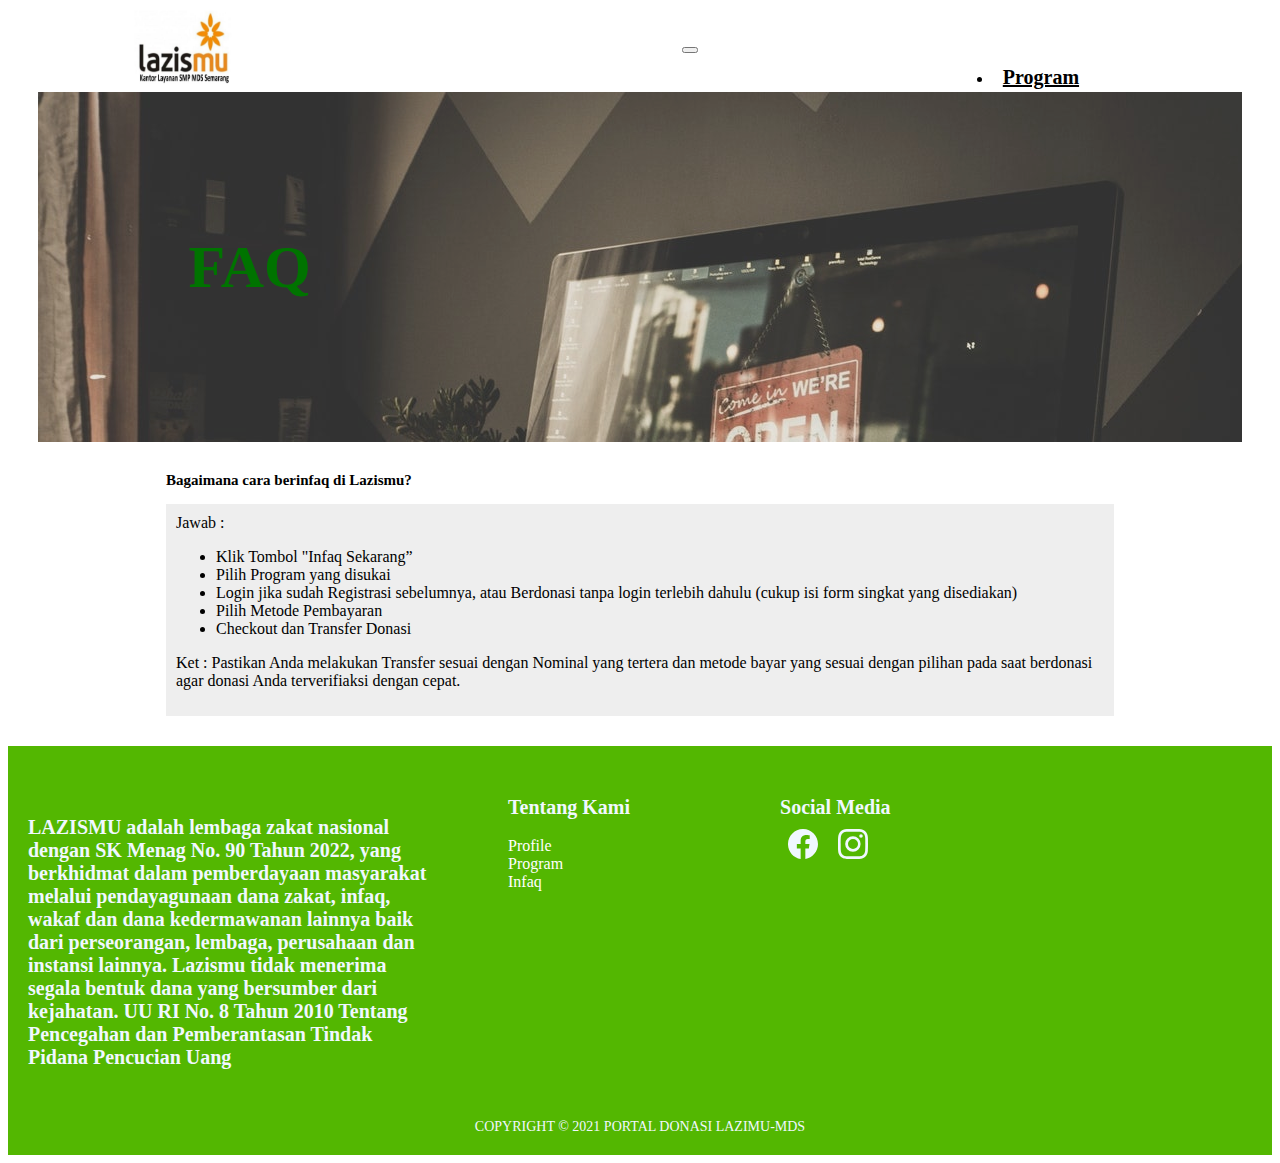
<file: faq.html>
<!DOCTYPE html>
<html lang="en">
  <head>
    <meta charset="UTF-8" />
    <meta http-equiv="X-UA-Compatible" content="IE=edge" />
    <meta name="viewport" content="width=device-width, initial-scale=1.0" />
    <title>Faq</title>
    <link rel="stylesheet" href="css/index.css" />
    <!-- bootstrap cdn -->
    <link
      href="https://cdn.jsdelivr.net/npm/bootstrap@5.2.3/dist/css/bootstrap.min.css"
      rel="stylesheet"
      integrity="sha384-rbsA2VBKQhggwzxH7pPCaAqO46MgnOM80zW1RWuH61DGLwZJEdK2Kadq2F9CUG65"
      crossorigin="anonymous"
    />
    <script
      src="https://cdn.jsdelivr.net/npm/bootstrap@5.2.3/dist/js/bootstrap.bundle.min.js"
      integrity="sha384-kenU1KFdBIe4zVF0s0G1M5b4hcpxyD9F7jL+jjXkk+Q2h455rYXK/7HAuoJl+0I4"
      crossorigin="anonymous"
      defer
    ></script>
    <!-- end -->
  </head>
  <body>
    <!-- navbar -->
    <nav class="navbar navbar-expand-lg init-navbar">
      <div class="nav-container">
        <div class="nav-col-left">
          <a href="index.html">
            <img src="assets/logo.jpg" alt="Logo" />
          </a>
        </div>
        <button
          class="navbar-toggler"
          type="button"
          data-bs-toggle="collapse"
          data-bs-target="#navbarSupportedContent"
        >
          <span class="navbar-toggler-icon"></span>
        </button>
        <div class="collapse navbar-collapse" id="navbarSupportedContent">
          <ul class="navbar-nav nav nav-content">
            <li class="nav-item">
              <a class="nav-link" href="index.html">Program</a>
            </li>
            <li class="nav-item">
              <a class="nav-link" href="layanan.html">Layanan</a>
            </li>
            <li class="nav-item">
              <a class="nav-link" href="profile.html">Tentang Kami</a>
            </li>
            <li class="nav-item">
              <a href="infaq.html" class="button nav-link infaq-button"
                >Infaq Sekarang</a
              >
            </li>
          </ul>
        </div>
      </div>
    </nav>
    <!-- end navbar -->
    <div class="header-image background-other">
      <div class="container-content">
        <span class="title">FAQ</span>
      </div>
    </div>
    <div class="container-content no-rek">
      <p class="bold">Bagaimana cara berinfaq di Lazismu?</p>
      <div class="card answered">
        <span>Jawab :</span>
        <br>
        <ul>
            <li>Klik Tombol "Infaq Sekarang”</li>
            <li>Pilih Program yang disukai</li>
            <li>Login jika sudah Registrasi sebelumnya, atau Berdonasi tanpa login terlebih dahulu (cukup isi form singkat yang disediakan)</li>
            <li>Pilih Metode Pembayaran</li>
            <li>Checkout dan Transfer Donasi</li>
        </ul>
        <p>Ket : Pastikan Anda melakukan Transfer sesuai dengan Nominal yang tertera dan metode bayar yang sesuai dengan pilihan pada saat berdonasi agar donasi Anda terverifiaksi dengan cepat.</p>
      </div>
    </div>
    <!-- footer -->
    <footer>
      <div class="container">
        <div class="footer-first">
          <p class="title">
            LAZISMU adalah lembaga zakat nasional dengan SK Menag No. 90 Tahun
            2022, yang berkhidmat dalam pemberdayaan masyarakat melalui
            pendayagunaan dana zakat, infaq, wakaf dan dana kedermawanan lainnya
            baik dari perseorangan, lembaga, perusahaan dan instansi lainnya.
            Lazismu tidak menerima segala bentuk dana yang bersumber dari
            kejahatan. UU RI No. 8 Tahun 2010 Tentang Pencegahan dan
            Pemberantasan Tindak Pidana Pencucian Uang
          </p>
        </div>
        <div class="footer-second">
          <span class="title">Tentang Kami</span>
          <br />
          <a href="profile.html">Profile</a>
          <a href="index.html">Program</a>
          <a href="infaq.html">Infaq</a>
        </div>
        <div class="footer-third">
          <span class="title">Social Media</span>
          <div style="margin-top: 10px">
            <svg
              viewBox="0 0 16 16"
              focusable="false"
              role="img"
              aria-label="facebook"
              xmlns="http://www.w3.org/2000/svg"
              fill="currentColor"
              class="bi-facebook b-icon bi"
            >
              <g>
                <path
                  d="M16 8.049c0-4.446-3.582-8.05-8-8.05C3.58 0-.002 3.603-.002 8.05c0 4.017 2.926 7.347 6.75 7.951v-5.625h-2.03V8.05H6.75V6.275c0-2.017 1.195-3.131 3.022-3.131.876 0 1.791.157 1.791.157v1.98h-1.009c-.993 0-1.303.621-1.303 1.258v1.51h2.218l-.354 2.326H9.25V16c3.824-.604 6.75-3.934 6.75-7.951z"
                ></path>
              </g>
            </svg>
            <svg
              viewBox="0 0 16 16"
              focusable="false"
              role="img"
              aria-label="instagram"
              xmlns="http://www.w3.org/2000/svg"
              fill="currentColor"
              class="bi-instagram b-icon bi"
            >
              <g>
                <path
                  d="M8 0C5.829 0 5.556.01 4.703.048 3.85.088 3.269.222 2.76.42a3.917 3.917 0 0 0-1.417.923A3.927 3.927 0 0 0 .42 2.76C.222 3.268.087 3.85.048 4.7.01 5.555 0 5.827 0 8.001c0 2.172.01 2.444.048 3.297.04.852.174 1.433.372 1.942.205.526.478.972.923 1.417.444.445.89.719 1.416.923.51.198 1.09.333 1.942.372C5.555 15.99 5.827 16 8 16s2.444-.01 3.298-.048c.851-.04 1.434-.174 1.943-.372a3.916 3.916 0 0 0 1.416-.923c.445-.445.718-.891.923-1.417.197-.509.332-1.09.372-1.942C15.99 10.445 16 10.173 16 8s-.01-2.445-.048-3.299c-.04-.851-.175-1.433-.372-1.941a3.926 3.926 0 0 0-.923-1.417A3.911 3.911 0 0 0 13.24.42c-.51-.198-1.092-.333-1.943-.372C10.443.01 10.172 0 7.998 0h.003zm-.717 1.442h.718c2.136 0 2.389.007 3.232.046.78.035 1.204.166 1.486.275.373.145.64.319.92.599.28.28.453.546.598.92.11.281.24.705.275 1.485.039.843.047 1.096.047 3.231s-.008 2.389-.047 3.232c-.035.78-.166 1.203-.275 1.485a2.47 2.47 0 0 1-.599.919c-.28.28-.546.453-.92.598-.28.11-.704.24-1.485.276-.843.038-1.096.047-3.232.047s-2.39-.009-3.233-.047c-.78-.036-1.203-.166-1.485-.276a2.478 2.478 0 0 1-.92-.598 2.48 2.48 0 0 1-.6-.92c-.109-.281-.24-.705-.275-1.485-.038-.843-.046-1.096-.046-3.233 0-2.136.008-2.388.046-3.231.036-.78.166-1.204.276-1.486.145-.373.319-.64.599-.92.28-.28.546-.453.92-.598.282-.11.705-.24 1.485-.276.738-.034 1.024-.044 2.515-.045v.002zm4.988 1.328a.96.96 0 1 0 0 1.92.96.96 0 0 0 0-1.92zm-4.27 1.122a4.109 4.109 0 1 0 0 8.217 4.109 4.109 0 0 0 0-8.217zm0 1.441a2.667 2.667 0 1 1 0 5.334 2.667 2.667 0 0 1 0-5.334z"
                ></path>
              </g>
            </svg>
          </div>
        </div>
      </div>
      <span class="copyright">COPYRIGHT © 2021 PORTAL DONASI LAZIMU-MDS</span>
    </footer>
    <!-- end footer -->
  </body>
</html>
</file>
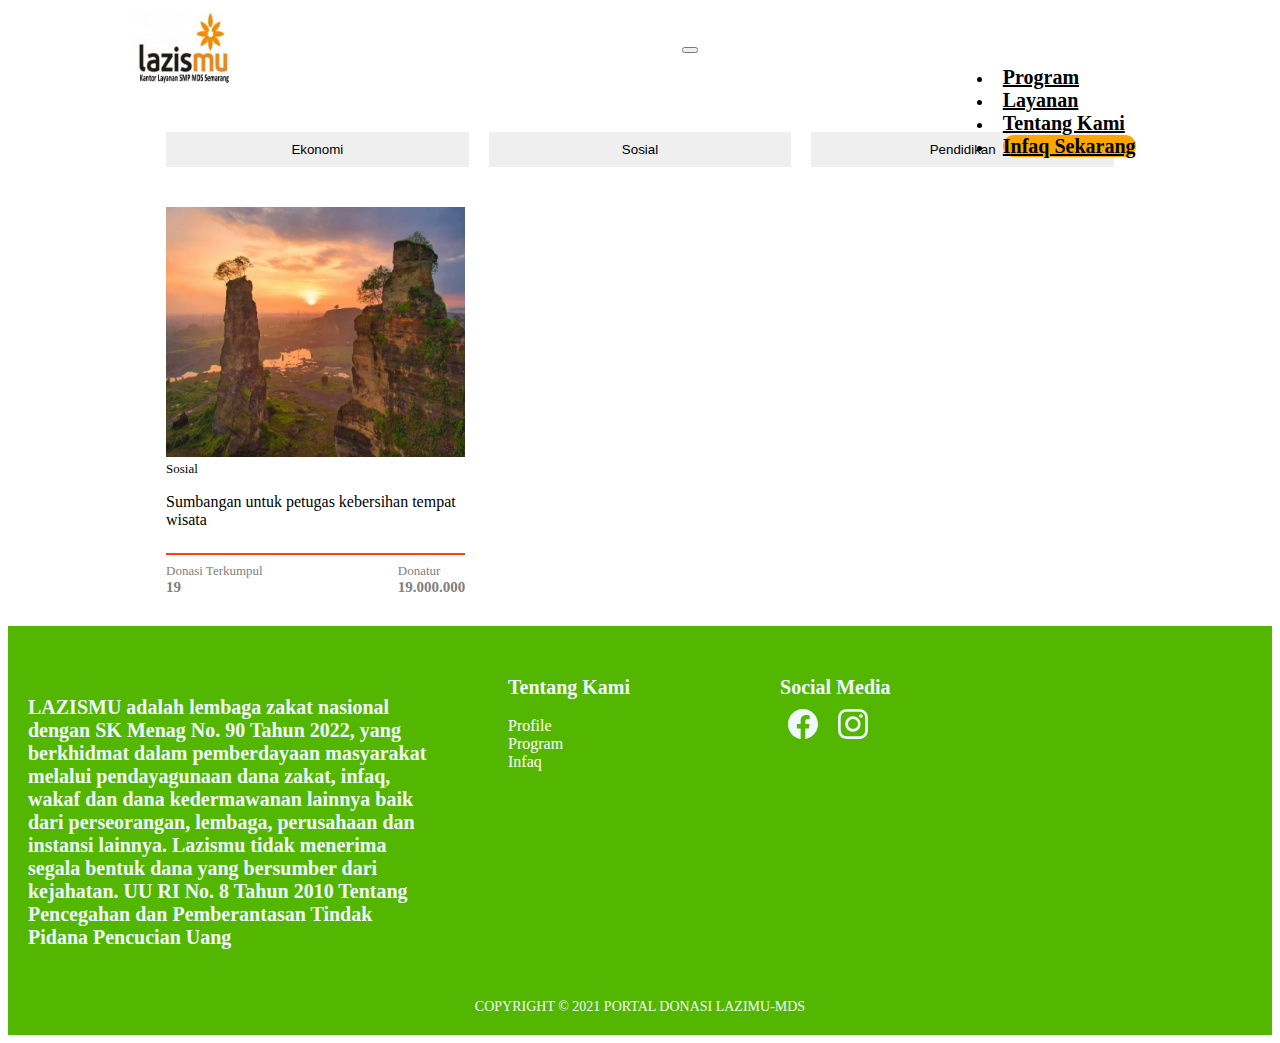
<file: infaq.html>
<!DOCTYPE html>
<html lang="en">
  <head>
    <meta charset="UTF-8" />
    <meta http-equiv="X-UA-Compatible" content="IE=edge" />
    <meta name="viewport" content="width=device-width, initial-scale=1.0" />
    <title>Infaq</title>
    <link rel="stylesheet" href="css/index.css" />
    <!-- bootstrap cdn -->
    <link
      href="https://cdn.jsdelivr.net/npm/bootstrap@5.2.3/dist/css/bootstrap.min.css"
      rel="stylesheet"
      integrity="sha384-rbsA2VBKQhggwzxH7pPCaAqO46MgnOM80zW1RWuH61DGLwZJEdK2Kadq2F9CUG65"
      crossorigin="anonymous"
    />
    <script
      src="https://cdn.jsdelivr.net/npm/bootstrap@5.2.3/dist/js/bootstrap.bundle.min.js"
      integrity="sha384-kenU1KFdBIe4zVF0s0G1M5b4hcpxyD9F7jL+jjXkk+Q2h455rYXK/7HAuoJl+0I4"
      crossorigin="anonymous"
      defer
    ></script>
    <!-- end -->
  </head>
  <body>
    <!-- navbar -->
    <nav class="navbar navbar-expand-lg init-navbar">
      <div class="nav-container">
        <div class="nav-col-left">
          <a href="index.html">
            <img src="assets/logo.jpg" alt="Logo" />
          </a>
        </div>
        <button
          class="navbar-toggler"
          type="button"
          data-bs-toggle="collapse"
          data-bs-target="#navbarSupportedContent"
        >
          <span class="navbar-toggler-icon"></span>
        </button>
        <div class="collapse navbar-collapse" id="navbarSupportedContent">
          <ul class="navbar-nav nav nav-content">
            <li class="nav-item">
              <a class="nav-link" href="index.html">Program</a>
            </li>
            <li class="nav-item">
              <a class="nav-link" href="layanan.html">Layanan</a>
            </li>
            <li class="nav-item">
              <a class="nav-link" href="profile.html">Tentang Kami</a>
            </li>
            <li class="nav-item">
              <a href="infaq.html" class="button nav-link infaq-button"
                >Infaq Sekarang</a
              >
            </li>
          </ul>
        </div>
      </div>
    </nav>
    <!-- end navbar -->
    <div class="container-content">
      <div class="button-group">
        <button>Ekonomi</button>
        <button>Sosial</button>
        <button>Pendidikan</button>
      </div>
      <div class="donation-group">
        <div class="card">
          <img src="assets/brown-canyon.jpg" alt="Image Description" />
          <div class="card-body">
            <div class="card-body-box">
              <span class="card-category">Sosial</span>
              <p class="card-title">Sumbangan untuk petugas kebersihan tempat wisata</p>
            </div>
            <hr class="garis" />
            <div class="card-content">
              <div class="card-body-box">
                <span>Donasi Terkumpul</span>
                <span class="bold">19</span>
              </div>
              <div class="card-body-box">
                <span>Donatur</span>
                <span class="bold">19.000.000 </span>
              </div>
            </div>
          </div>
        </div>
      </div>
    </div>
    <!-- footer -->
    <footer>
      <div class="container">
        <div class="footer-first">
            <p class="title">LAZISMU adalah lembaga zakat nasional dengan SK Menag No. 90 Tahun 2022, 
              yang berkhidmat dalam pemberdayaan masyarakat melalui pendayagunaan dana zakat, infaq, wakaf dan dana kedermawanan
               lainnya baik dari perseorangan, lembaga, perusahaan dan instansi lainnya. Lazismu tidak menerima segala bentuk dana yang bersumber 
               dari kejahatan. UU RI No. 8 Tahun 2010 Tentang Pencegahan dan Pemberantasan Tindak Pidana Pencucian Uang</p>
        </div>
        <div class="footer-second">
          <span class="title">Tentang Kami</span>
          <br>
          <a href="profile.html">Profile</a>
          <a href="index.html">Program</a>
          <a href="infaq.html">Infaq</a>
        </div>
        <div class="footer-third">
          <span class="title">Social Media</span>
          <div style="margin-top: 10px;">
            <svg viewBox="0 0 16 16"  focusable="false" role="img" aria-label="facebook" xmlns="http://www.w3.org/2000/svg" fill="currentColor" class="bi-facebook b-icon bi"><g><path d="M16 8.049c0-4.446-3.582-8.05-8-8.05C3.58 0-.002 3.603-.002 8.05c0 4.017 2.926 7.347 6.75 7.951v-5.625h-2.03V8.05H6.75V6.275c0-2.017 1.195-3.131 3.022-3.131.876 0 1.791.157 1.791.157v1.98h-1.009c-.993 0-1.303.621-1.303 1.258v1.51h2.218l-.354 2.326H9.25V16c3.824-.604 6.75-3.934 6.75-7.951z"></path></g></svg>
            <svg viewBox="0 0 16 16"  focusable="false" role="img" aria-label="instagram" xmlns="http://www.w3.org/2000/svg" fill="currentColor" class="bi-instagram b-icon bi"><g><path d="M8 0C5.829 0 5.556.01 4.703.048 3.85.088 3.269.222 2.76.42a3.917 3.917 0 0 0-1.417.923A3.927 3.927 0 0 0 .42 2.76C.222 3.268.087 3.85.048 4.7.01 5.555 0 5.827 0 8.001c0 2.172.01 2.444.048 3.297.04.852.174 1.433.372 1.942.205.526.478.972.923 1.417.444.445.89.719 1.416.923.51.198 1.09.333 1.942.372C5.555 15.99 5.827 16 8 16s2.444-.01 3.298-.048c.851-.04 1.434-.174 1.943-.372a3.916 3.916 0 0 0 1.416-.923c.445-.445.718-.891.923-1.417.197-.509.332-1.09.372-1.942C15.99 10.445 16 10.173 16 8s-.01-2.445-.048-3.299c-.04-.851-.175-1.433-.372-1.941a3.926 3.926 0 0 0-.923-1.417A3.911 3.911 0 0 0 13.24.42c-.51-.198-1.092-.333-1.943-.372C10.443.01 10.172 0 7.998 0h.003zm-.717 1.442h.718c2.136 0 2.389.007 3.232.046.78.035 1.204.166 1.486.275.373.145.64.319.92.599.28.28.453.546.598.92.11.281.24.705.275 1.485.039.843.047 1.096.047 3.231s-.008 2.389-.047 3.232c-.035.78-.166 1.203-.275 1.485a2.47 2.47 0 0 1-.599.919c-.28.28-.546.453-.92.598-.28.11-.704.24-1.485.276-.843.038-1.096.047-3.232.047s-2.39-.009-3.233-.047c-.78-.036-1.203-.166-1.485-.276a2.478 2.478 0 0 1-.92-.598 2.48 2.48 0 0 1-.6-.92c-.109-.281-.24-.705-.275-1.485-.038-.843-.046-1.096-.046-3.233 0-2.136.008-2.388.046-3.231.036-.78.166-1.204.276-1.486.145-.373.319-.64.599-.92.28-.28.546-.453.92-.598.282-.11.705-.24 1.485-.276.738-.034 1.024-.044 2.515-.045v.002zm4.988 1.328a.96.96 0 1 0 0 1.92.96.96 0 0 0 0-1.92zm-4.27 1.122a4.109 4.109 0 1 0 0 8.217 4.109 4.109 0 0 0 0-8.217zm0 1.441a2.667 2.667 0 1 1 0 5.334 2.667 2.667 0 0 1 0-5.334z"></path></g></svg>
          </div>
        </div>
      </div>
      <span class="copyright">COPYRIGHT © 2021 PORTAL DONASI LAZIMU-MDS</span>
    </footer>
    <!-- end footer -->
  </body>
</html>
</file>
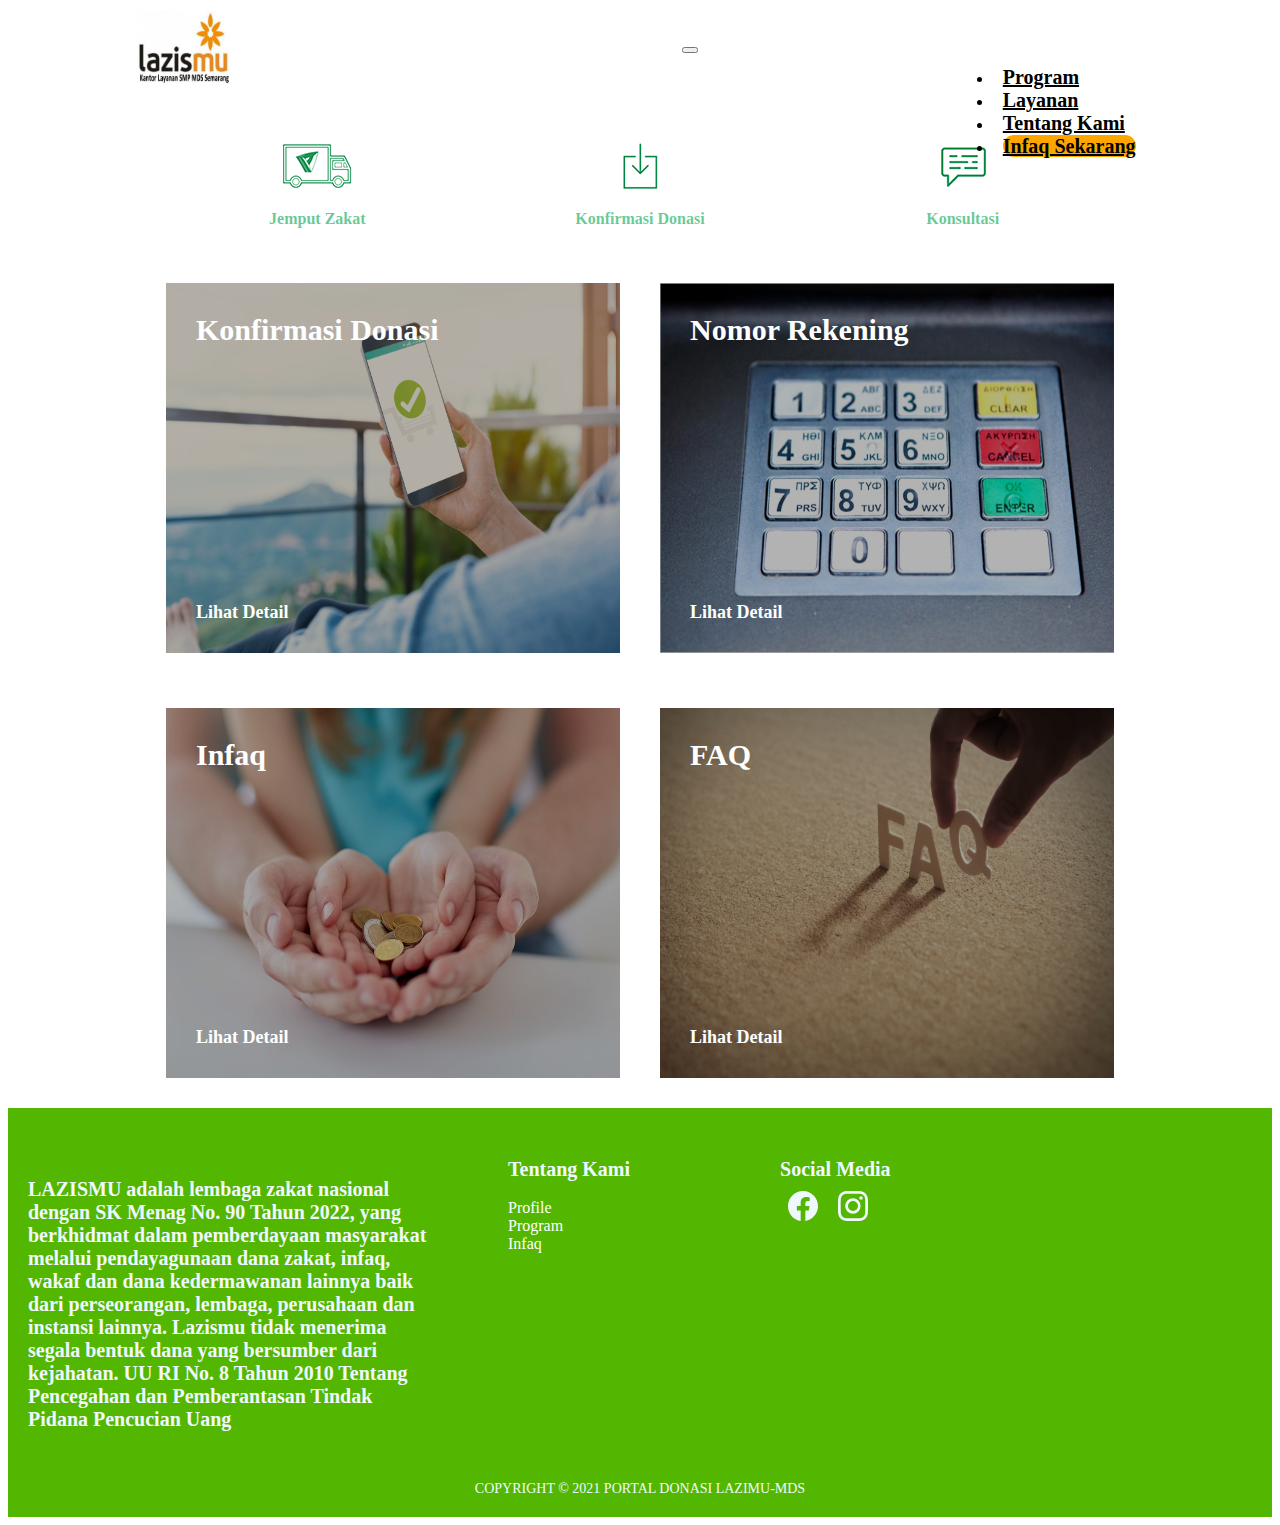
<file: layanan.html>
<!DOCTYPE html>
<html lang="en">
  <head>
    <meta charset="UTF-8" />
    <meta http-equiv="X-UA-Compatible" content="IE=edge" />
    <meta name="viewport" content="width=device-width, initial-scale=1.0" />
    <title>Layanan</title>
    <link rel="stylesheet" href="css/index.css" />
    <!-- bootstrap cdn -->
    <link
      href="https://cdn.jsdelivr.net/npm/bootstrap@5.2.3/dist/css/bootstrap.min.css"
      rel="stylesheet"
      integrity="sha384-rbsA2VBKQhggwzxH7pPCaAqO46MgnOM80zW1RWuH61DGLwZJEdK2Kadq2F9CUG65"
      crossorigin="anonymous"
    />
    <script
      src="https://cdn.jsdelivr.net/npm/bootstrap@5.2.3/dist/js/bootstrap.bundle.min.js"
      integrity="sha384-kenU1KFdBIe4zVF0s0G1M5b4hcpxyD9F7jL+jjXkk+Q2h455rYXK/7HAuoJl+0I4"
      crossorigin="anonymous"
      defer
    ></script>
    <!-- end -->
  </head>
  <body>
    <!-- navbar -->
    <nav class="navbar navbar-expand-lg init-navbar">
      <div class="nav-container">
        <div class="nav-col-left">
          <a href="index.html">
            <img src="assets/logo.jpg" alt="Logo" />
          </a>
        </div>
        <button
          class="navbar-toggler"
          type="button"
          data-bs-toggle="collapse"
          data-bs-target="#navbarSupportedContent"
        >
          <span class="navbar-toggler-icon"></span>
        </button>
        <div class="collapse navbar-collapse" id="navbarSupportedContent">
          <ul class="navbar-nav nav nav-content">
            <li class="nav-item">
              <a class="nav-link" href="index.html">Program</a>
            </li>
            <li class="nav-item">
              <a class="nav-link" href="layanan.html">Layanan</a>
            </li>
            <li class="nav-item">
              <a class="nav-link" href="profile.html">Tentang Kami</a>
            </li>
            <li class="nav-item">
              <a href="infaq.html" class="button nav-link infaq-button"
                >Infaq Sekarang</a
              >
            </li>
          </ul>
        </div>
      </div>
    </nav>
    <!-- end navbar -->
    <div class="container-content">
        <div class="layanan-option">
            <div class="layanan-option-box">
                <img src="assets/car-box.png" alt="Car box">
                <span>Jemput Zakat</span>
            </div>
            <div class="layanan-option-box">
                <img src="assets/download.png" alt="Car box">
                <span>Konfirmasi Donasi</span>
            </div>
            <div class="layanan-option-box">
                <img src="assets/message.png" alt="Car box">
                <span>Konsultasi</span>
            </div>
        </div>
        <div class="layanan-feature">
            <div class="content">
                <a href="#">
                    <img class="img-feature" src="assets/confirm-donation.jpg" alt="Confirm Donation">
                    <span class="title">Konfirmasi Donasi</span>
                    <span class="detail">Lihat Detail</span>
                </a>
            </div>
            <div class="content">
                <a href="no-rekening.html">
                    <img class="img-feature" src="assets/no-req.jpg" alt="No Rekening">
                    <span class="title">Nomor Rekening</span>
                    <span class="detail">Lihat Detail</span>
                </a>
            </div>
            <div class="content">
                <a href="infaq.html">
                    <img class="img-feature" src="assets/infaq.jpg" alt="Infaq">
                    <span class="title">Infaq</span>
                    <span class="detail">Lihat Detail</span>
                </a>
            </div>
            <div class="content">
                <a href="faq.html">
                    <img class="img-feature" src="assets/faq.jpg" alt="Faq">
                    <span class="title">FAQ</span>
                    <span class="detail">Lihat Detail</span>
                </a>
            </div>
        </div>
    </div>
    <!-- footer -->
    <footer>
      <div class="container">
        <div class="footer-first">
            <p class="title">LAZISMU adalah lembaga zakat nasional dengan SK Menag No. 90 Tahun 2022, 
              yang berkhidmat dalam pemberdayaan masyarakat melalui pendayagunaan dana zakat, infaq, wakaf dan dana kedermawanan
               lainnya baik dari perseorangan, lembaga, perusahaan dan instansi lainnya. Lazismu tidak menerima segala bentuk dana yang bersumber 
               dari kejahatan. UU RI No. 8 Tahun 2010 Tentang Pencegahan dan Pemberantasan Tindak Pidana Pencucian Uang</p>
        </div>
        <div class="footer-second">
          <span class="title">Tentang Kami</span>
          <br>
          <a href="profile.html">Profile</a>
          <a href="index.html">Program</a>
          <a href="infaq.html">Infaq</a>
        </div>
        <div class="footer-third">
          <span class="title">Social Media</span>
          <div style="margin-top: 10px;">
            <svg viewBox="0 0 16 16"  focusable="false" role="img" aria-label="facebook" xmlns="http://www.w3.org/2000/svg" fill="currentColor" class="bi-facebook b-icon bi"><g><path d="M16 8.049c0-4.446-3.582-8.05-8-8.05C3.58 0-.002 3.603-.002 8.05c0 4.017 2.926 7.347 6.75 7.951v-5.625h-2.03V8.05H6.75V6.275c0-2.017 1.195-3.131 3.022-3.131.876 0 1.791.157 1.791.157v1.98h-1.009c-.993 0-1.303.621-1.303 1.258v1.51h2.218l-.354 2.326H9.25V16c3.824-.604 6.75-3.934 6.75-7.951z"></path></g></svg>
            <svg viewBox="0 0 16 16"  focusable="false" role="img" aria-label="instagram" xmlns="http://www.w3.org/2000/svg" fill="currentColor" class="bi-instagram b-icon bi"><g><path d="M8 0C5.829 0 5.556.01 4.703.048 3.85.088 3.269.222 2.76.42a3.917 3.917 0 0 0-1.417.923A3.927 3.927 0 0 0 .42 2.76C.222 3.268.087 3.85.048 4.7.01 5.555 0 5.827 0 8.001c0 2.172.01 2.444.048 3.297.04.852.174 1.433.372 1.942.205.526.478.972.923 1.417.444.445.89.719 1.416.923.51.198 1.09.333 1.942.372C5.555 15.99 5.827 16 8 16s2.444-.01 3.298-.048c.851-.04 1.434-.174 1.943-.372a3.916 3.916 0 0 0 1.416-.923c.445-.445.718-.891.923-1.417.197-.509.332-1.09.372-1.942C15.99 10.445 16 10.173 16 8s-.01-2.445-.048-3.299c-.04-.851-.175-1.433-.372-1.941a3.926 3.926 0 0 0-.923-1.417A3.911 3.911 0 0 0 13.24.42c-.51-.198-1.092-.333-1.943-.372C10.443.01 10.172 0 7.998 0h.003zm-.717 1.442h.718c2.136 0 2.389.007 3.232.046.78.035 1.204.166 1.486.275.373.145.64.319.92.599.28.28.453.546.598.92.11.281.24.705.275 1.485.039.843.047 1.096.047 3.231s-.008 2.389-.047 3.232c-.035.78-.166 1.203-.275 1.485a2.47 2.47 0 0 1-.599.919c-.28.28-.546.453-.92.598-.28.11-.704.24-1.485.276-.843.038-1.096.047-3.232.047s-2.39-.009-3.233-.047c-.78-.036-1.203-.166-1.485-.276a2.478 2.478 0 0 1-.92-.598 2.48 2.48 0 0 1-.6-.92c-.109-.281-.24-.705-.275-1.485-.038-.843-.046-1.096-.046-3.233 0-2.136.008-2.388.046-3.231.036-.78.166-1.204.276-1.486.145-.373.319-.64.599-.92.28-.28.546-.453.92-.598.282-.11.705-.24 1.485-.276.738-.034 1.024-.044 2.515-.045v.002zm4.988 1.328a.96.96 0 1 0 0 1.92.96.96 0 0 0 0-1.92zm-4.27 1.122a4.109 4.109 0 1 0 0 8.217 4.109 4.109 0 0 0 0-8.217zm0 1.441a2.667 2.667 0 1 1 0 5.334 2.667 2.667 0 0 1 0-5.334z"></path></g></svg>
          </div>
        </div>
      </div>
      <span class="copyright">COPYRIGHT © 2021 PORTAL DONASI LAZIMU-MDS</span>
    </footer>
    <!-- end footer -->
  </body>
</html>
</file>
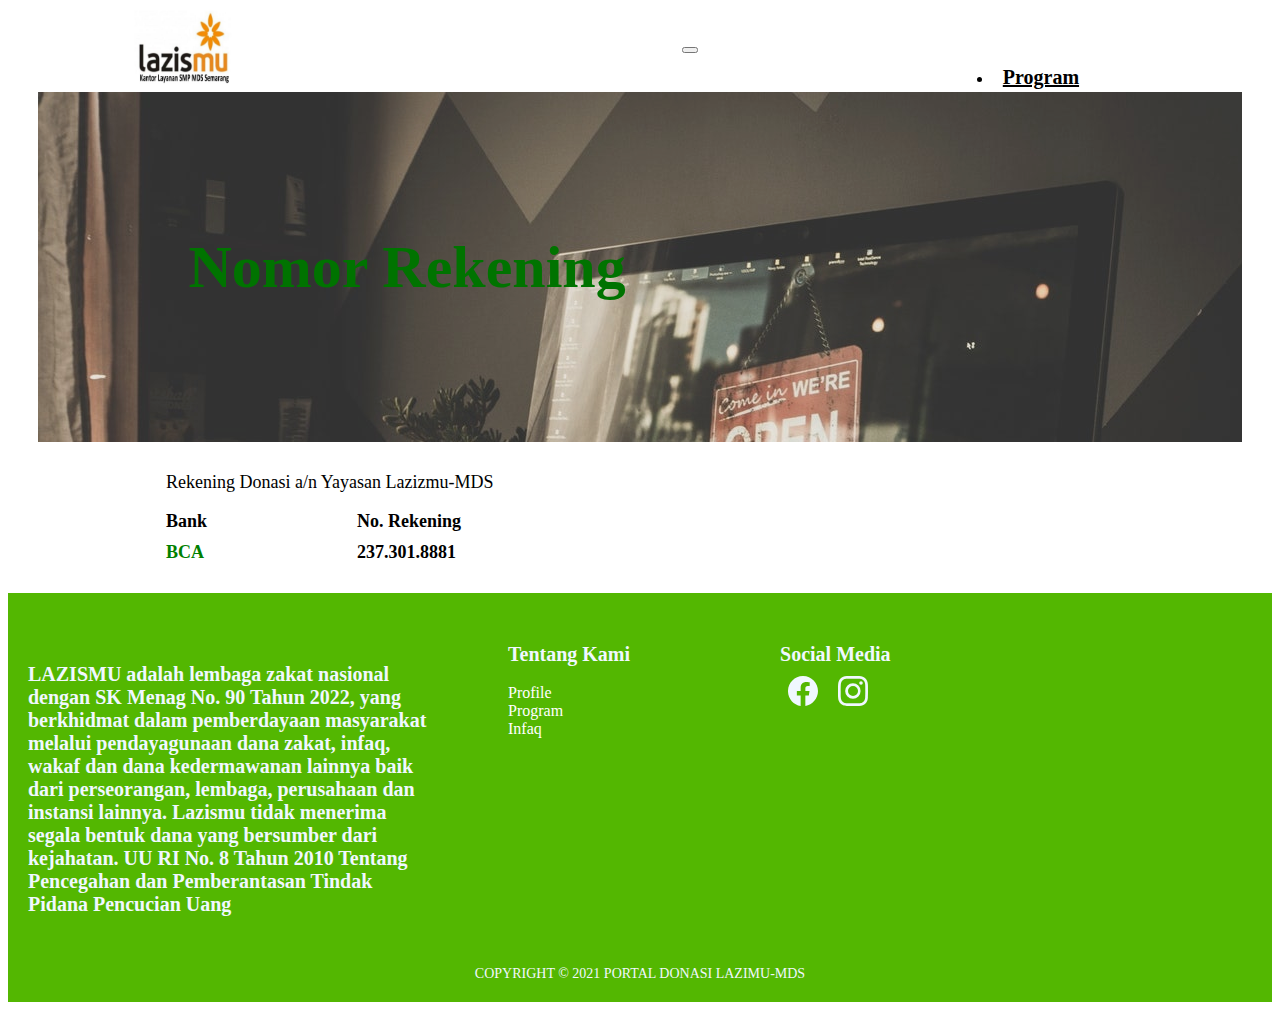
<file: no-rekening.html>
<!DOCTYPE html>
<html lang="en">
  <head>
    <meta charset="UTF-8" />
    <meta http-equiv="X-UA-Compatible" content="IE=edge" />
    <meta name="viewport" content="width=device-width, initial-scale=1.0" />
    <title>Nomor Rekening</title>
    <link rel="stylesheet" href="css/index.css" />
    <!-- bootstrap cdn -->
    <link
      href="https://cdn.jsdelivr.net/npm/bootstrap@5.2.3/dist/css/bootstrap.min.css"
      rel="stylesheet"
      integrity="sha384-rbsA2VBKQhggwzxH7pPCaAqO46MgnOM80zW1RWuH61DGLwZJEdK2Kadq2F9CUG65"
      crossorigin="anonymous"
    />
    <script
      src="https://cdn.jsdelivr.net/npm/bootstrap@5.2.3/dist/js/bootstrap.bundle.min.js"
      integrity="sha384-kenU1KFdBIe4zVF0s0G1M5b4hcpxyD9F7jL+jjXkk+Q2h455rYXK/7HAuoJl+0I4"
      crossorigin="anonymous"
      defer
    ></script>
    <!-- end -->
  </head>
  <body>
    <!-- navbar -->
    <nav class="navbar navbar-expand-lg init-navbar">
      <div class="nav-container">
        <div class="nav-col-left">
          <a href="index.html">
            <img src="assets/logo.jpg" alt="Logo" />
          </a>
        </div>
        <button
          class="navbar-toggler"
          type="button"
          data-bs-toggle="collapse"
          data-bs-target="#navbarSupportedContent"
        >
          <span class="navbar-toggler-icon"></span>
        </button>
        <div class="collapse navbar-collapse" id="navbarSupportedContent">
          <ul class="navbar-nav nav nav-content">
            <li class="nav-item">
              <a class="nav-link" href="index.html">Program</a>
            </li>
            <li class="nav-item">
              <a class="nav-link" href="layanan.html">Layanan</a>
            </li>
            <li class="nav-item">
              <a class="nav-link" href="profile.html">Tentang Kami</a>
            </li>
            <li class="nav-item">
              <a href="infaq.html" class="button nav-link infaq-button"
                >Infaq Sekarang</a
              >
            </li>
          </ul>
        </div>
      </div>
    </nav>
    <!-- end navbar -->
    <div class="header-image background-other">
      <div class="container-content">
        <span class="title">Nomor Rekening</span>
      </div>
    </div>
    <div class="container-content no-rek">
      <p>Rekening Donasi a/n Yayasan Lazizmu-MDS</p>
      <div class="list-content">
        <div class="list-content-description">
          <span>Bank</span>
          <span style="color: green">BCA</span>
        </div>
        <div class="list-content-description">
          <span>No. Rekening</span>
          <span>237.301.8881</span>
        </div>
      </div>
    </div>
   <!-- footer -->
   <footer>
    <div class="container">
      <div class="footer-first">
          <p class="title">LAZISMU adalah lembaga zakat nasional dengan SK Menag No. 90 Tahun 2022, 
            yang berkhidmat dalam pemberdayaan masyarakat melalui pendayagunaan dana zakat, infaq, wakaf dan dana kedermawanan
             lainnya baik dari perseorangan, lembaga, perusahaan dan instansi lainnya. Lazismu tidak menerima segala bentuk dana yang bersumber 
             dari kejahatan. UU RI No. 8 Tahun 2010 Tentang Pencegahan dan Pemberantasan Tindak Pidana Pencucian Uang</p>
      </div>
      <div class="footer-second">
        <span class="title">Tentang Kami</span>
        <br>
        <a href="profile.html">Profile</a>
        <a href="index.html">Program</a>
        <a href="infaq.html">Infaq</a>
      </div>
      <div class="footer-third">
        <span class="title">Social Media</span>
        <div style="margin-top: 10px;">
          <svg viewBox="0 0 16 16"  focusable="false" role="img" aria-label="facebook" xmlns="http://www.w3.org/2000/svg" fill="currentColor" class="bi-facebook b-icon bi"><g><path d="M16 8.049c0-4.446-3.582-8.05-8-8.05C3.58 0-.002 3.603-.002 8.05c0 4.017 2.926 7.347 6.75 7.951v-5.625h-2.03V8.05H6.75V6.275c0-2.017 1.195-3.131 3.022-3.131.876 0 1.791.157 1.791.157v1.98h-1.009c-.993 0-1.303.621-1.303 1.258v1.51h2.218l-.354 2.326H9.25V16c3.824-.604 6.75-3.934 6.75-7.951z"></path></g></svg>
          <svg viewBox="0 0 16 16"  focusable="false" role="img" aria-label="instagram" xmlns="http://www.w3.org/2000/svg" fill="currentColor" class="bi-instagram b-icon bi"><g><path d="M8 0C5.829 0 5.556.01 4.703.048 3.85.088 3.269.222 2.76.42a3.917 3.917 0 0 0-1.417.923A3.927 3.927 0 0 0 .42 2.76C.222 3.268.087 3.85.048 4.7.01 5.555 0 5.827 0 8.001c0 2.172.01 2.444.048 3.297.04.852.174 1.433.372 1.942.205.526.478.972.923 1.417.444.445.89.719 1.416.923.51.198 1.09.333 1.942.372C5.555 15.99 5.827 16 8 16s2.444-.01 3.298-.048c.851-.04 1.434-.174 1.943-.372a3.916 3.916 0 0 0 1.416-.923c.445-.445.718-.891.923-1.417.197-.509.332-1.09.372-1.942C15.99 10.445 16 10.173 16 8s-.01-2.445-.048-3.299c-.04-.851-.175-1.433-.372-1.941a3.926 3.926 0 0 0-.923-1.417A3.911 3.911 0 0 0 13.24.42c-.51-.198-1.092-.333-1.943-.372C10.443.01 10.172 0 7.998 0h.003zm-.717 1.442h.718c2.136 0 2.389.007 3.232.046.78.035 1.204.166 1.486.275.373.145.64.319.92.599.28.28.453.546.598.92.11.281.24.705.275 1.485.039.843.047 1.096.047 3.231s-.008 2.389-.047 3.232c-.035.78-.166 1.203-.275 1.485a2.47 2.47 0 0 1-.599.919c-.28.28-.546.453-.92.598-.28.11-.704.24-1.485.276-.843.038-1.096.047-3.232.047s-2.39-.009-3.233-.047c-.78-.036-1.203-.166-1.485-.276a2.478 2.478 0 0 1-.92-.598 2.48 2.48 0 0 1-.6-.92c-.109-.281-.24-.705-.275-1.485-.038-.843-.046-1.096-.046-3.233 0-2.136.008-2.388.046-3.231.036-.78.166-1.204.276-1.486.145-.373.319-.64.599-.92.28-.28.546-.453.92-.598.282-.11.705-.24 1.485-.276.738-.034 1.024-.044 2.515-.045v.002zm4.988 1.328a.96.96 0 1 0 0 1.92.96.96 0 0 0 0-1.92zm-4.27 1.122a4.109 4.109 0 1 0 0 8.217 4.109 4.109 0 0 0 0-8.217zm0 1.441a2.667 2.667 0 1 1 0 5.334 2.667 2.667 0 0 1 0-5.334z"></path></g></svg>
        </div>
      </div>
    </div>
    <span class="copyright">COPYRIGHT © 2021 PORTAL DONASI LAZIMU-MDS</span>
  </footer>
  <!-- end footer -->
  </body>
</html>
</file>
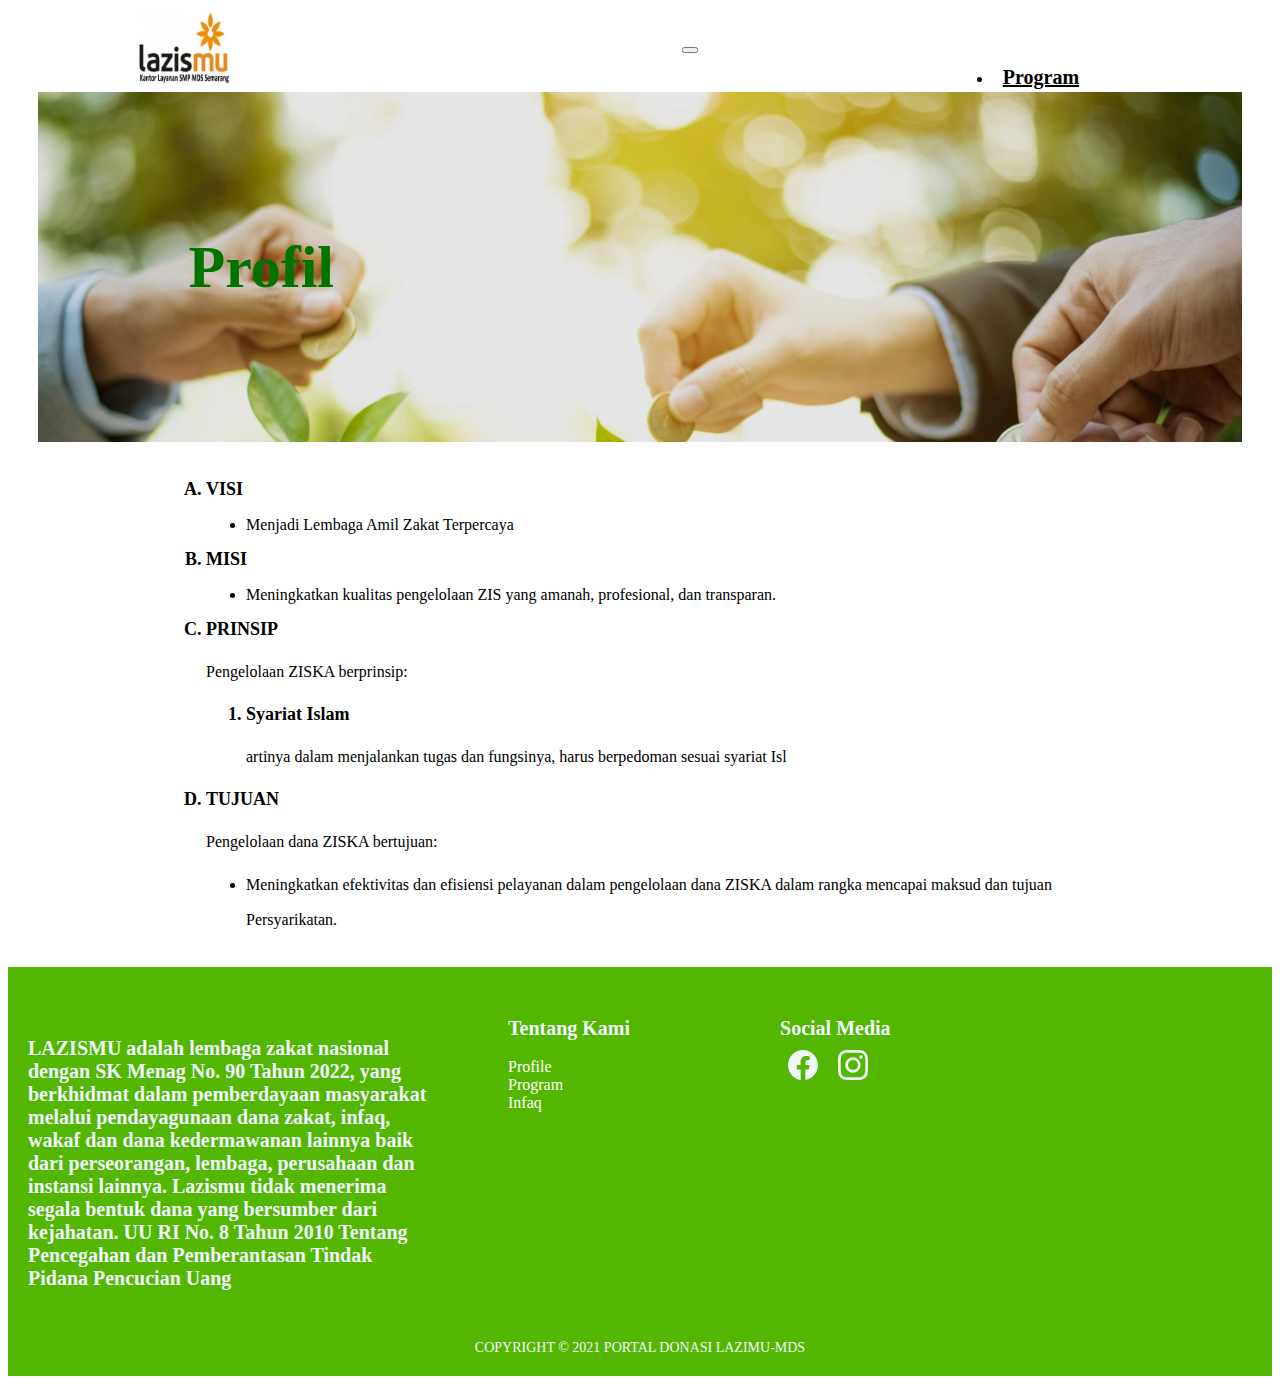
<file: profile.html>
<!DOCTYPE html>
<html lang="en">
  <head>
    <meta charset="UTF-8" />
    <meta http-equiv="X-UA-Compatible" content="IE=edge" />
    <meta name="viewport" content="width=device-width, initial-scale=1.0" />
    <title>Profile</title>
    <link rel="stylesheet" href="css/index.css" />
    <!-- bootstrap cdn -->
    <link
      href="https://cdn.jsdelivr.net/npm/bootstrap@5.2.3/dist/css/bootstrap.min.css"
      rel="stylesheet"
      integrity="sha384-rbsA2VBKQhggwzxH7pPCaAqO46MgnOM80zW1RWuH61DGLwZJEdK2Kadq2F9CUG65"
      crossorigin="anonymous"
    />
    <script
      src="https://cdn.jsdelivr.net/npm/bootstrap@5.2.3/dist/js/bootstrap.bundle.min.js"
      integrity="sha384-kenU1KFdBIe4zVF0s0G1M5b4hcpxyD9F7jL+jjXkk+Q2h455rYXK/7HAuoJl+0I4"
      crossorigin="anonymous"
      defer
    ></script>
    <!-- end -->
  </head>
  <body>
    <!-- navbar -->
    <nav class="navbar navbar-expand-lg init-navbar">
      <div class="nav-container">
        <div class="nav-col-left">
          <a href="index.html">
            <img src="assets/logo.jpg" alt="Logo" />
          </a>
        </div>
        <button
          class="navbar-toggler"
          type="button"
          data-bs-toggle="collapse"
          data-bs-target="#navbarSupportedContent"
        >
          <span class="navbar-toggler-icon"></span>
        </button>
        <div class="collapse navbar-collapse" id="navbarSupportedContent">
          <ul class="navbar-nav nav nav-content">
            <li class="nav-item">
              <a class="nav-link" href="index.html">Program</a>
            </li>
            <li class="nav-item">
              <a class="nav-link" href="layanan.html">Layanan</a>
            </li>
            <li class="nav-item">
              <a class="nav-link" href="profile.html">Tentang Kami</a>
            </li>
            <li class="nav-item">
              <a href="infaq.html" class="button nav-link infaq-button"
                >Infaq Sekarang</a
              >
            </li>
          </ul>
        </div>
      </div>
    </nav>
    <!-- end navbar -->
    <div class="header-image">
      <div class="container-content">
        <span class="title">Profil</span>
      </div>
    </div>
    <div class="container-content">
      <ol type="A" class="profile-list">
        <li>VISI</li>
        <ul type="disc">
          <li>Menjadi Lembaga Amil Zakat Terpercaya</li>
        </ul>
        <li>MISI</li>
        <ul type="disc">
          <li>
            Meningkatkan kualitas pengelolaan ZIS yang amanah, profesional, dan
            transparan.
          </li>
        </ul>
        <li>PRINSIP</li>
        <p>Pengelolaan ZISKA berprinsip:</p>
        <ol>
          <li>Syariat Islam</li>
          <p
            >artinya dalam menjalankan tugas dan fungsinya, harus berpedoman
            sesuai syariat Isl</p
          >
        </ol>
        <li>TUJUAN</li>
        <p>Pengelolaan dana ZISKA bertujuan:</p>
        <ul type="disc">
          <li class="isi">
            Meningkatkan efektivitas dan efisiensi pelayanan dalam pengelolaan
            dana ZISKA dalam rangka mencapai maksud dan tujuan Persyarikatan.
          </li>
        </ul>
      </ol>
    </div>
    <!-- footer -->
    <footer>
      <div class="container">
        <div class="footer-first">
            <p class="title">LAZISMU adalah lembaga zakat nasional dengan SK Menag No. 90 Tahun 2022, 
              yang berkhidmat dalam pemberdayaan masyarakat melalui pendayagunaan dana zakat, infaq, wakaf dan dana kedermawanan
               lainnya baik dari perseorangan, lembaga, perusahaan dan instansi lainnya. Lazismu tidak menerima segala bentuk dana yang bersumber 
               dari kejahatan. UU RI No. 8 Tahun 2010 Tentang Pencegahan dan Pemberantasan Tindak Pidana Pencucian Uang</p>
        </div>
        <div class="footer-second">
          <span class="title">Tentang Kami</span>
          <br>
          <a href="profile.html">Profile</a>
          <a href="index.html">Program</a>
          <a href="infaq.html">Infaq</a>
        </div>
        <div class="footer-third">
          <span class="title">Social Media</span>
          <div style="margin-top: 10px;">
            <svg viewBox="0 0 16 16"  focusable="false" role="img" aria-label="facebook" xmlns="http://www.w3.org/2000/svg" fill="currentColor" class="bi-facebook b-icon bi"><g><path d="M16 8.049c0-4.446-3.582-8.05-8-8.05C3.58 0-.002 3.603-.002 8.05c0 4.017 2.926 7.347 6.75 7.951v-5.625h-2.03V8.05H6.75V6.275c0-2.017 1.195-3.131 3.022-3.131.876 0 1.791.157 1.791.157v1.98h-1.009c-.993 0-1.303.621-1.303 1.258v1.51h2.218l-.354 2.326H9.25V16c3.824-.604 6.75-3.934 6.75-7.951z"></path></g></svg>
            <svg viewBox="0 0 16 16"  focusable="false" role="img" aria-label="instagram" xmlns="http://www.w3.org/2000/svg" fill="currentColor" class="bi-instagram b-icon bi"><g><path d="M8 0C5.829 0 5.556.01 4.703.048 3.85.088 3.269.222 2.76.42a3.917 3.917 0 0 0-1.417.923A3.927 3.927 0 0 0 .42 2.76C.222 3.268.087 3.85.048 4.7.01 5.555 0 5.827 0 8.001c0 2.172.01 2.444.048 3.297.04.852.174 1.433.372 1.942.205.526.478.972.923 1.417.444.445.89.719 1.416.923.51.198 1.09.333 1.942.372C5.555 15.99 5.827 16 8 16s2.444-.01 3.298-.048c.851-.04 1.434-.174 1.943-.372a3.916 3.916 0 0 0 1.416-.923c.445-.445.718-.891.923-1.417.197-.509.332-1.09.372-1.942C15.99 10.445 16 10.173 16 8s-.01-2.445-.048-3.299c-.04-.851-.175-1.433-.372-1.941a3.926 3.926 0 0 0-.923-1.417A3.911 3.911 0 0 0 13.24.42c-.51-.198-1.092-.333-1.943-.372C10.443.01 10.172 0 7.998 0h.003zm-.717 1.442h.718c2.136 0 2.389.007 3.232.046.78.035 1.204.166 1.486.275.373.145.64.319.92.599.28.28.453.546.598.92.11.281.24.705.275 1.485.039.843.047 1.096.047 3.231s-.008 2.389-.047 3.232c-.035.78-.166 1.203-.275 1.485a2.47 2.47 0 0 1-.599.919c-.28.28-.546.453-.92.598-.28.11-.704.24-1.485.276-.843.038-1.096.047-3.232.047s-2.39-.009-3.233-.047c-.78-.036-1.203-.166-1.485-.276a2.478 2.478 0 0 1-.92-.598 2.48 2.48 0 0 1-.6-.92c-.109-.281-.24-.705-.275-1.485-.038-.843-.046-1.096-.046-3.233 0-2.136.008-2.388.046-3.231.036-.78.166-1.204.276-1.486.145-.373.319-.64.599-.92.28-.28.546-.453.92-.598.282-.11.705-.24 1.485-.276.738-.034 1.024-.044 2.515-.045v.002zm4.988 1.328a.96.96 0 1 0 0 1.92.96.96 0 0 0 0-1.92zm-4.27 1.122a4.109 4.109 0 1 0 0 8.217 4.109 4.109 0 0 0 0-8.217zm0 1.441a2.667 2.667 0 1 1 0 5.334 2.667 2.667 0 0 1 0-5.334z"></path></g></svg>
          </div>
        </div>
      </div>
      <span class="copyright">COPYRIGHT © 2021 PORTAL DONASI LAZIMU-MDS</span>
    </footer>
    <!-- end footer -->
  </body>
</html>
</file>
<file: css/index.css>
.init-navbar {
  display: flex !important;
  justify-content: center !important;
  align-items: center !important;
}
.nav-container {
  position: relative;
  align-items: center;
  display: flex;
  justify-content: space-between;
  flex-wrap: wrap;
  width: 80%;
}

.nav-col-left img {
  width: 100px;
  height: 80px;
}

.nav-content {
  position: absolute;
  right: 0;
}

.navbar-collapse a {
  color: black;
  font-size: 20px;
  margin: 0 10px;
  font-weight: bold;
}
.infaq-button {
  background-color: orange;
  border-radius: 28px;
  width: 220px;
  text-align: center;
}

.container-content {
  width: 75%;
  margin: 30px auto;
}
.carousel-item {
  height: 500px !important;
}
.second-title {
  width: 60%;
  margin: 60px auto;
  text-align: center;
}
.second-title p {
  font-size: 18px;
}

.program-category {
  margin: 40px 0;
  display: grid;
  gap: 20px;
  grid-template-columns: repeat(3, 1fr);
}
.box img {
  border-radius: 50%;
  width: 100px;
  display: block;
  margin: auto;
}
.box span {
  font-size: 24px;
  font-weight: 600;
  text-align: center;
  display: block;
}
.berita-content {
  display: grid;
  grid-template-columns: repeat(4, 1fr);
  gap: 10px;
}
.berita-content img {
  width: 100%;
  height: 200px;
}
.berita-content .title {
  font-weight: bold;
  font-size: 15px;
  line-height: 18px;
  display: block;
}
.berita-content .other {
  margin-top: 10px;
  font-size: 12px;
  font-weight: 500;
  display: flex;
  color: gray;
  justify-content: space-between;
}
.berita-content img {
  transition: 1s;
}
.berita-content img:hover {
  transform: scale(1.05);
  cursor: pointer;
}
footer {
  background-color: #53b701;
  color: aliceblue;
  padding: 20px;
}
footer .container {
  display: flex;
  padding: 30px 0;
}
footer .title {
  font-size: 20px;
  font-weight: bolder;
}
.footer-first {
  display: flex;
  max-width: 400px;
}
.footer-second {
  max-width: 250px;
  display: flex;
  flex-direction: column;
  padding-left: 80px;
}
.footer-second ul {
  list-style-type: none;
}
.footer-second a {
  text-decoration: none;
  color: white;
}
.footer-second a:hover {
  color: white;
  text-decoration: underline;
}
.footer-third {
  max-width: 400px;
  padding-left: 150px;
}
.footer-third svg {
  width: 30px;
  margin: 0 8px;
}
.copyright {
  font-size: 14px;
  display: block;
  text-align: center;
}
/* layanan page */
.layanan-option {
  margin-top: 50px;
  display: grid;
  grid-template-columns: repeat(3, 1fr);
  color: #17af60a7;
  gap: 20px;
}
.layanan-option-box {
  display: flex;
  flex-direction: column;
  justify-content: center;
  align-items: center;
  font-size: 16px;
  font-weight: bold;
}
.layanan-option-box span {
  margin: 20px 0;
}

.layanan-feature {
  display: grid;
  grid-template-columns: repeat(2, 1fr);
  gap: 20px 40px;
  font-weight: bold;
}
.layanan-feature a,
.layanan-feature a:hover {
  color: white;
}
.layanan-feature .content {
  cursor: pointer;
  transition: 0.3s ease-in-out;
  position: relative;
  margin-top: 35px;
  height: 370px;
}
.layanan-feature .content:hover {
  transform: scale(1.05);
}
.img-feature {
  width: 100%;
  height: 100%;
  filter: brightness(70%);
}
.layanan-feature .title {
  position: absolute;
  top: 30px;
  left: 30px;
  font-size: 30px;
}
.layanan-feature .detail {
  position: absolute;
  bottom: 30px;
  left: 30px;
  font-size: 18px;
}

/* profile */
.header-image { 
  height: 350px;
  background-image: url('/assets/profile-background.jpg');
  background-size: cover;
  filter: brightness(90%);
  margin: 0 30px;
  display: flex;
  align-items: center;
}
.header-image .title {
  color: green;
  font-weight: 700;
  font-size: 60px;   
}
.profile-list li {
  font-weight: bold;
  font-size: 18px;
  line-height: 35px;
}
.profile-list ul li {
  font-size: 16px;
  font-weight: normal;
}

/* infaq */
.button-group {
  margin: 40px 0;
  display: grid;
  gap: 20px;
  grid-template-columns: repeat(3, 1fr);
}
.button-group button {
  border: none;
  padding: 10px 0;
  width: 100%;
  transition: 0.5s;
}
.button-group button:hover {
  background-color: orange;
}
.donation-group img {
  width: 100%;
  height: 250px;
}
.donation-group {
  display: grid;
  grid-template-columns: repeat(3, 1fr);
  gap: 25px;
}
.card-title {
  display: block;
  line-height: 18px;
  font-size: 16px;
}
.garis {
  background-color: orangered;
  height: 2px;
  border: none;
}
.card-content {
  display: flex;
  justify-content: space-between;
  color: gray;
  font-size: 13px;
}
.card-category {
  font-size: 13px;
}
.card-body-box {
  display: flex;
  flex-direction: column;
}
.bold {
  font-weight: bold;
  font-size: 15px;
}

/* nomor rekening */
.no-rek {
  font-size: 18px;
}
.list-content {
  display: flex;
  flex-wrap: wrap;
  gap: 150px;
  font-weight: bold;
}
.list-content-description {
  display: flex;
  gap: 10px;
  flex-direction: column;
}
.background-other {
  background: url('/assets/other.jpg');
}
.answered {
  padding: 10px;
  font-size: 16px;
  background: #eee !important;
}

@media only screen and (max-width: 990px) {
  .nav-content {
    position: relative;
    left: 0;
  }
  .nav-container {
    width: 90%;
  }
  .container-content {
    width: 90%;
    margin: 30px auto;
  }
  .carousel-item {
    height: 300px !important;
  }
  .second-title {
    width: 100%;
  }
  .header-image {
    margin: 0;
  }
  .program-category,
  .berita-content,
  .layanan-option, 
  .donation-group {
    grid-template-columns: repeat(2, 1fr);
  }
  footer .container {
    display: block;
  }
  .footer-first,
  .footer-second,
  .footer-third {
    max-width: 600px;
    margin-bottom: 20px;
    padding: 0;
  }
  .layanan-feature {
    grid-template-columns: none;
  }
  
.pembungkus-isi span, p, .isi{
  font-size: 15px;
}
.container-content .judul {
  font-size: 17px;
}
}

@media only screen and (max-width: 600px) {
  .program-category,
  .berita-content,
  .layanan-option, 
  .donation-group {
    grid-template-columns: repeat(1, 1fr);
  }
  .button-group {
    font-size: 14px;
  }
  .header-image .title {
    font-size: 35px;
  }
}
</file>
